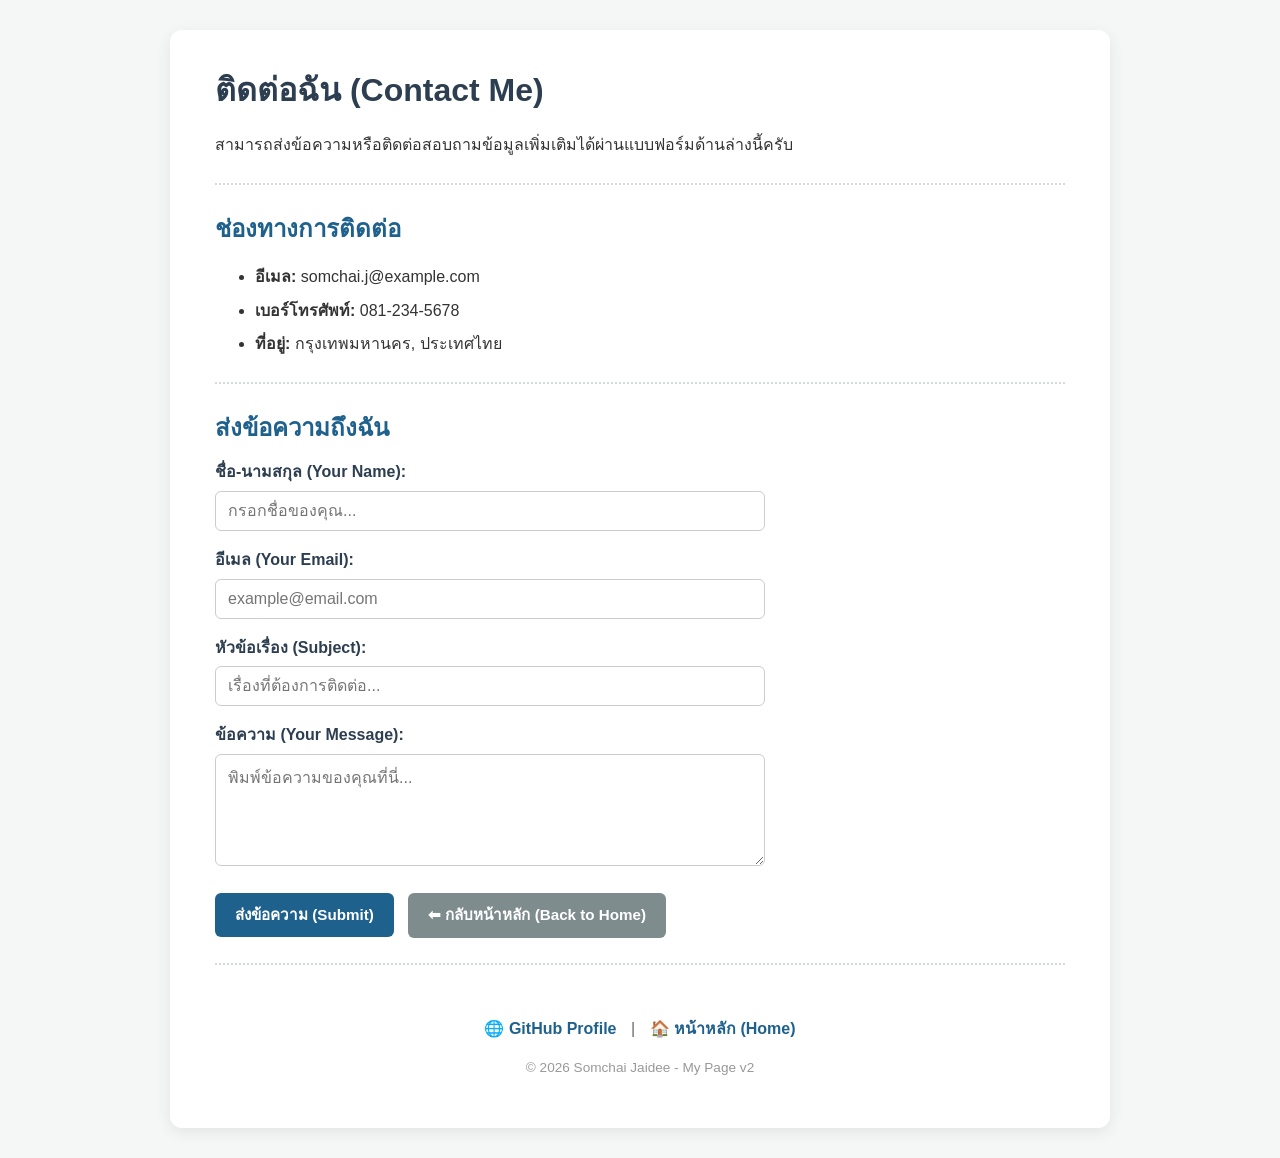
<file: project/contact.html>
<!DOCTYPE html>
<html lang="th">
<head>
    <meta charset="UTF-8">
    <meta name="viewport" content="width=device-width, initial-scale=1.0">
    <title>ติดต่อฉัน (Contact Me) - My Page v2</title>
    <link rel="stylesheet" href="styles.css">
</head>
<body>

    <div class="container">
        <h1>ติดต่อฉัน (Contact Me)</h1>
        <p>สามารถส่งข้อความหรือติดต่อสอบถามข้อมูลเพิ่มเติมได้ผ่านแบบฟอร์มด้านล่างนี้ครับ</p>

        <hr>

        <!-- ข้อมูลการติดต่อเบื้องต้น -->
        <section>
            <h2>ช่องทางการติดต่อ</h2>
            <ul class="contact-list">
                <li><strong>อีเมล:</strong> somchai.j@example.com</li>
                <li><strong>เบอร์โทรศัพท์:</strong> 081-234-5678</li>
                <li><strong>ที่อยู่:</strong> กรุงเทพมหานคร, ประเทศไทย</li>
            </ul>
        </section>

        <hr>

        <!-- ฟอร์มการติดต่อ -->
        <section>
            <h2>ส่งข้อความถึงฉัน</h2>
            <form action="mailto:somchai.j@example.com" method="post" enctype="text/plain" class="contact-form">
                <div class="form-group">
                    <label for="name">ชื่อ-นามสกุล (Your Name):</label>
                    <input type="text" id="name" name="name" placeholder="กรอกชื่อของคุณ..." required>
                </div>

                <div class="form-group">
                    <label for="email">อีเมล (Your Email):</label>
                    <input type="email" id="email" name="email" placeholder="example@email.com" required>
                </div>

                <div class="form-group">
                    <label for="subject">หัวข้อเรื่อง (Subject):</label>
                    <input type="text" id="subject" name="subject" placeholder="เรื่องที่ต้องการติดต่อ...">
                </div>

                <div class="form-group">
                    <label for="message">ข้อความ (Your Message):</label>
                    <textarea id="message" name="message" rows="5" placeholder="พิมพ์ข้อความของคุณที่นี่..." required></textarea>
                </div>

                <div class="form-actions">
                    <button type="submit" class="btn">ส่งข้อความ (Submit)</button>
                    <a href="index.html" class="btn btn-secondary">⬅ กลับหน้าหลัก (Back to Home)</a>
                </div>
            </form>
        </section>

        <hr>

        <!-- ส่วน Footer -->
        <footer>
            <p>
                <a href="https://github.com/" target="_blank" class="footer-link">🌐 GitHub Profile</a> | 
                <a href="index.html" class="footer-link">🏠 หน้าหลัก (Home)</a>
            </p>
            <p class="copyright">&copy; 2026 Somchai Jaidee - My Page v2</p>
        </footer>
    </div>

</body>
</html>
</file>
<file: project/styles.css>
/* ตั้งค่าพื้นฐานของหน้าเว็บ */
body {
    font-family: 'Segoe UI', Tahoma, Geneva, Verdana, sans-serif;
    background-color: #f4f7f6;
    color: #333333;
    line-height: 1.6;
    margin: 0;
    padding: 30px 15px;
}

/* กล่องเนื้อหาหลัก */
.container {
    max-width: 850px;
    margin: 0 auto;
    background-color: #ffffff;
    padding: 35px 45px;
    border-radius: 12px;
    box-shadow: 0 4px 15px rgba(0, 0, 0, 0.08);
}

h1 {
    color: #2c3e50;
    margin-top: 0;
    margin-bottom: 8px;
}

h2 {
    color: #1f618d;
    margin-top: 20px;
    margin-bottom: 12px;
}

hr {
    border: none;
    border-top: 2px dotted #d5dbdb;
    margin: 25px 0;
}

/* ==========================================
   ส่วน Profile Header & Challenge ระยะห่าง
   ========================================== */
.profile-table {
    width: 100%;
    border-collapse: separate;
}

/* รูปโปรไฟล์วงกลม */
.profile-img {
    width: 170px;
    height: 170px;
    border-radius: 50%;
    object-fit: cover;
    border: 4px solid #1f618d;
    box-shadow: 0 4px 10px rgba(0, 0, 0, 0.15);
    /* Challenge: เพิ่มระยะห่างระหว่างรูปกับข้อความด้วย margin-right */
    margin-right: 25px;
}

.profile-info {
    vertical-align: middle;
    /* Challenge: หรือใช้ padding-left ที่ช่องข้อความเพื่อให้ห่างจากรูป */
    padding-left: 10px;
}

.profile-info .position {
    font-size: 1.1em;
    color: #555;
    margin-top: 0;
}

.header-actions {
    margin-top: 15px;
}

/* ==========================================
   ส่วนตารางประสบการณ์การทำงาน (Experience)
   ========================================== */
.experience-table {
    width: 100%;
    max-width: 650px;
    border: 2px solid #333333;
    border-collapse: separate;
    border-spacing: 3px;
    background-color: #ffffff;
}

.experience-table th {
    background-color: #333333;
    color: #ffffff;
    padding: 8px 15px;
    text-align: center;
    font-weight: bold;
    border: 1px solid #333333;
}

.experience-table td {
    padding: 8px 12px;
    border: 1px solid #999999;
}

/* ==========================================
   ส่วนตาราง Skills (4 Columns)
   ========================================== */
.skills-box {
    display: inline-block;
    border: 3px dashed #8b4513;
    padding: 12px 20px;
    background-color: #fffdf9;
    border-radius: 4px;
}

.skills-table {
    border-collapse: collapse;
}

.skills-table td {
    padding: 6px 15px 6px 5px;
    font-size: 1rem;
}

/* ==========================================
   รายการอาหารที่ชอบ
   ========================================== */
.favorite-food li,
.contact-list li {
    margin-bottom: 8px;
}

/* ==========================================
   ปุ่มกด (Buttons)
   ========================================== */
.btn {
    display: inline-block;
    background-color: #1f618d;
    color: #ffffff;
    text-decoration: none;
    padding: 10px 20px;
    border-radius: 6px;
    font-weight: 600;
    border: none;
    cursor: pointer;
    font-size: 0.95rem;
    transition: background-color 0.2s ease;
}

.btn:hover {
    background-color: #154360;
}

.btn-secondary {
    background-color: #7f8c8d;
    margin-left: 10px;
}

.btn-secondary:hover {
    background-color: #616a6b;
}

/* ==========================================
   ฟอร์มติดต่อ (Contact Form)
   ========================================== */
.contact-form {
    max-width: 550px;
}

.form-group {
    margin-bottom: 16px;
}

.form-group label {
    display: block;
    font-weight: bold;
    margin-bottom: 6px;
    color: #2c3e50;
}

.form-group input,
.form-group textarea {
    width: 100%;
    padding: 10px 12px;
    border: 1px solid #cccccc;
    border-radius: 6px;
    font-size: 1rem;
    font-family: inherit;
    box-sizing: border-box;
}

.form-group input:focus,
.form-group textarea:focus {
    outline: none;
    border-color: #1f618d;
    box-shadow: 0 0 5px rgba(31, 97, 141, 0.3);
}

.form-actions {
    margin-top: 20px;
}

/* ==========================================
   ส่วนท้าย (Footer)
   ========================================== */
footer {
    text-align: center;
    margin-top: 20px;
    padding-top: 10px;
    color: #666666;
}

.footer-link {
    color: #1f618d;
    text-decoration: none;
    font-weight: bold;
    margin: 0 10px;
}

.footer-link:hover {
    text-decoration: underline;
}

.copyright {
    font-size: 0.85rem;
    color: #999999;
    margin-top: 8px;
}
</file>
